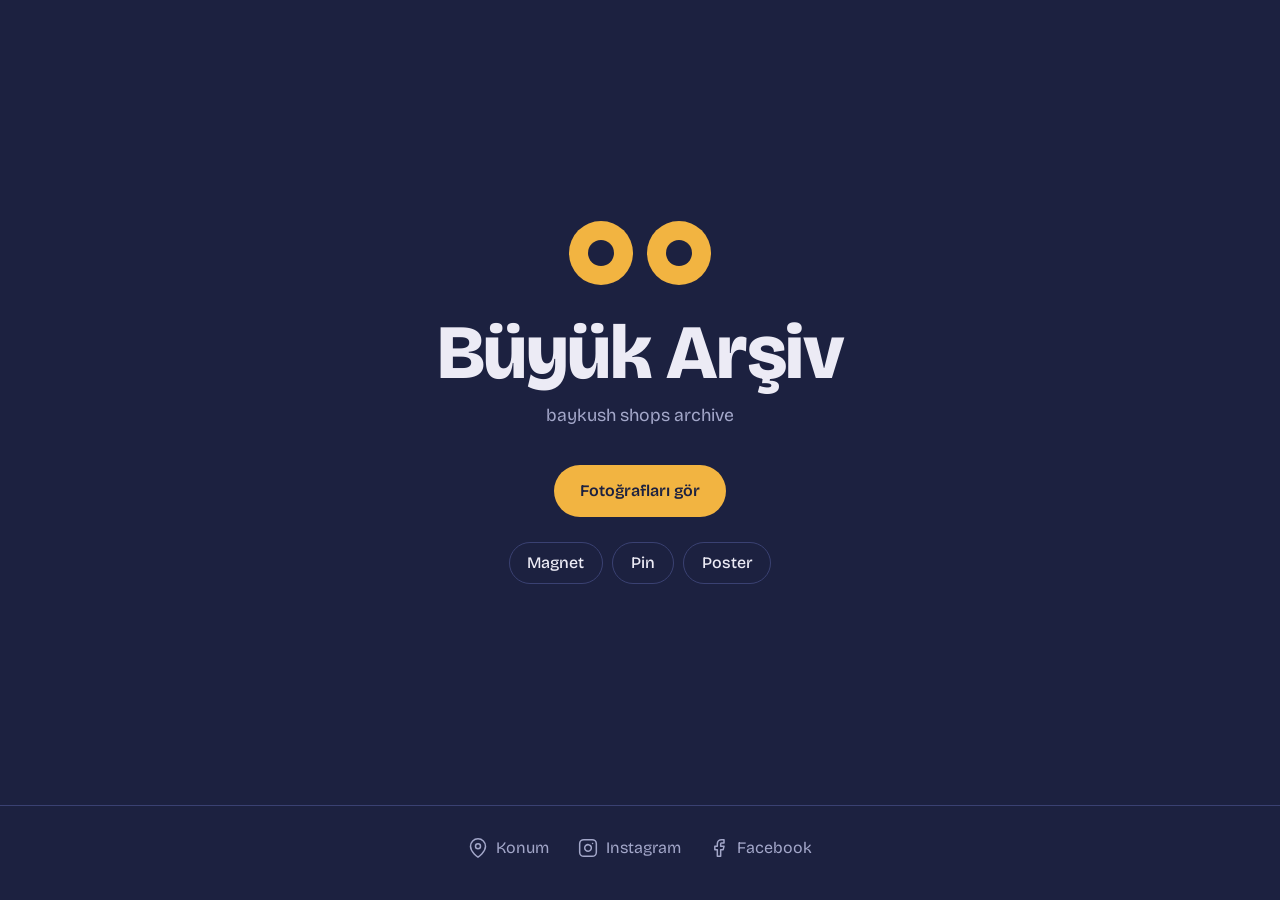
<file: index.html>
<!DOCTYPE html>
<html lang="tr">
<head>
  <meta charset="UTF-8">
  <meta name="viewport" content="width=device-width, initial-scale=1">
  <title>Büyük Arşiv</title>
  <link rel="icon" type="image/svg+xml" href="favicon.svg">
  <link rel="icon" type="image/png" href="favicon.png">
  <link rel="stylesheet" href="style.css">
</head>
<body class="home">
  <main class="hero">
    <div class="eyes" aria-hidden="true"><span></span><span></span></div>
    <h1>Büyük Arşiv</h1>
    <p>baykush shops archive</p>
    <a class="btn" href="galeri.html">Fotoğrafları gör</a>
    <nav class="kategoriler" aria-label="Kategoriler">
      <a href="galeri.html#magnet">Magnet</a>
      <a href="galeri.html#pin">Pin</a>
      <a href="galeri.html#poster">Poster</a>
    </nav>
  </main>

  <footer class="site-footer">
    <ul>
      <li>
        <a href="https://share.google/2KfbZXDJ4s0w3gymA" target="_blank" rel="noopener">
          <svg viewBox="0 0 24 24" aria-hidden="true"><path d="M21 10c0 7-9 13-9 13s-9-6-9-13a9 9 0 0 1 18 0z"/><circle cx="12" cy="10" r="3"/></svg>
          Konum
        </a>
      </li>
      <li>
        <a href="https://www.instagram.com/baykush_shop" target="_blank" rel="noopener">
          <svg viewBox="0 0 24 24" aria-hidden="true"><rect x="2" y="2" width="20" height="20" rx="5" ry="5"/><path d="M16 11.37A4 4 0 1 1 12.63 8 4 4 0 0 1 16 11.37z"/><line x1="17.5" y1="6.5" x2="17.51" y2="6.5"/></svg>
          Instagram
        </a>
      </li>
      <li>
        <a href="https://www.facebook.com/baykushshop" target="_blank" rel="noopener">
          <svg viewBox="0 0 24 24" aria-hidden="true"><path d="M18 2h-3a5 5 0 0 0-5 5v3H7v4h3v8h4v-8h3l1-4h-4V7a1 1 0 0 1 1-1h3z"/></svg>
          Facebook
        </a>
      </li>
      <!-- SHOPIER: link hazır olunca bu bloğun başındaki ve sonundaki yorum işaretlerini sil,
           BURAYA_SHOPIER_LINKI yerine mağaza adresini yaz.
      <li>
        <a href="BURAYA_SHOPIER_LINKI" target="_blank" rel="noopener">
          <svg viewBox="0 0 24 24" aria-hidden="true"><path d="M6 2L3 6v14a2 2 0 0 0 2 2h14a2 2 0 0 0 2-2V6l-3-4z"/><line x1="3" y1="6" x2="21" y2="6"/><path d="M16 10a4 4 0 0 1-8 0"/></svg>
          Shopier
        </a>
      </li>
      -->
    </ul>
  </footer>
</body>
</html>
</file>
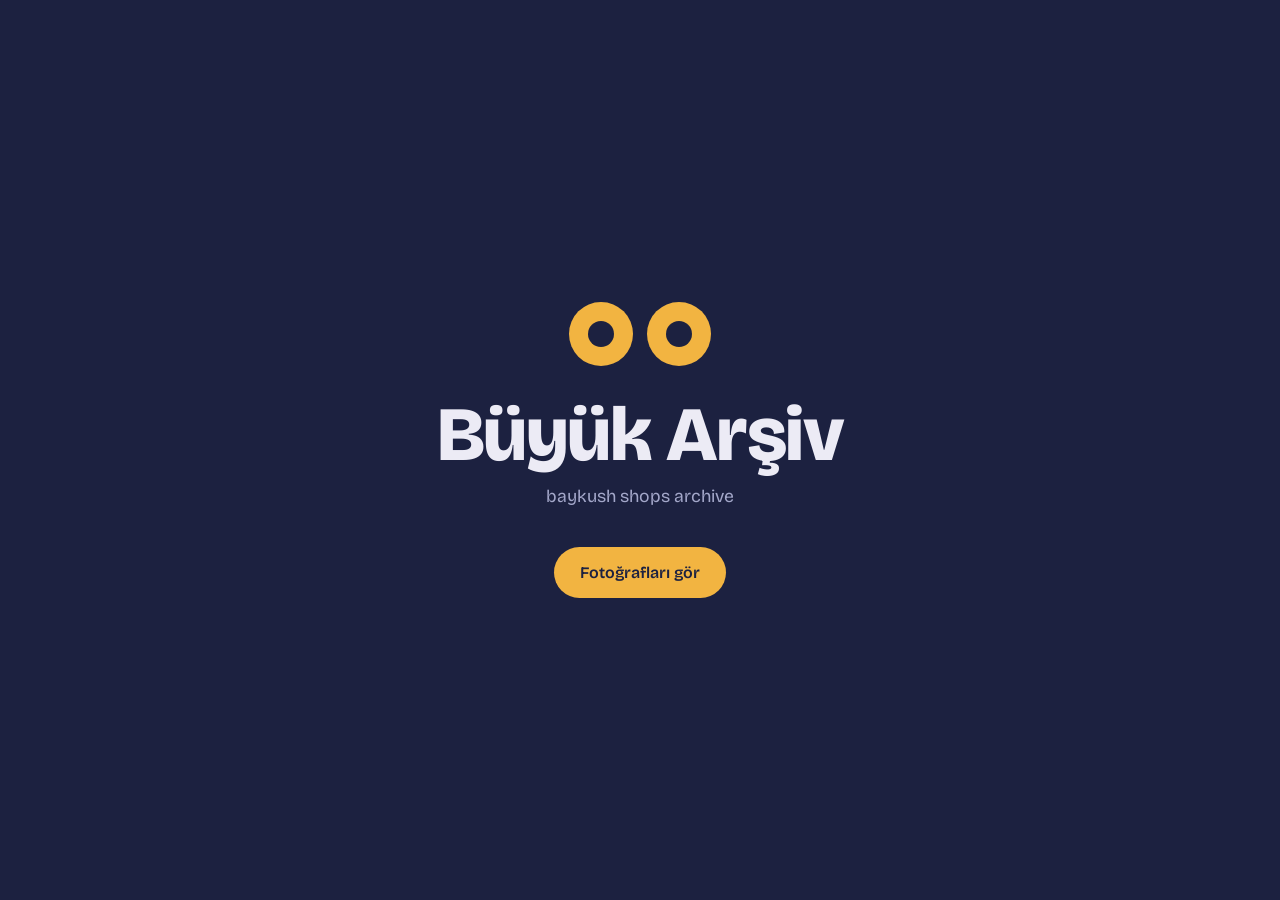
<file: index (1).html>
<!DOCTYPE html>
<html lang="tr">
<head>
  <meta charset="UTF-8">
  <meta name="viewport" content="width=device-width, initial-scale=1">
  <title>Büyük Arşiv</title>
  <link rel="icon" type="image/svg+xml" href="favicon.svg">
  <link rel="icon" type="image/png" href="favicon.png">
  <link rel="stylesheet" href="style.css">
</head>
<body class="home">
  <main class="hero">
    <div class="eyes" aria-hidden="true"><span></span><span></span></div>
    <h1>Büyük Arşiv</h1>
    <p>baykush shops archive</p>
    <a class="btn" href="galeri.html">Fotoğrafları gör</a>
  </main>
</body>
</html>
</file>
<file: style.css>
@import url('https://fonts.googleapis.com/css2?family=Bricolage+Grotesque:opsz,wght@12..96,400..800&display=swap');

:root {
  --night: #1c2140;   /* sayfa zemini: gece indigosu */
  --panel: #262c52;   /* kutular */
  --line:  #3a4172;   /* ince çizgiler */
  --text:  #ecebf5;   /* ana yazı */
  --muted: #a3a7c9;   /* ikincil yazı */
  --amber: #f2b441;   /* baykuş gözü: tek vurgu rengi */
  --amber-hover: #ffc968;
}

* { box-sizing: border-box; }
[hidden] { display: none !important; }

body {
  margin: 0;
  min-height: 100vh;
  background: var(--night);
  color: var(--text);
  font-family: 'Bricolage Grotesque', system-ui, -apple-system, 'Segoe UI', sans-serif;
  font-size: 1rem;
  line-height: 1.6;
}

/* ---------- Başlıklar ---------- */
body h1 {
  font-weight: 800;
  letter-spacing: -0.02em;
  line-height: 1.05;
  text-align: center;
  font-size: clamp(1.9rem, 5vw, 2.7rem);
  margin: 1.6rem 1rem 0.6rem;
}

/* ---------- Butonlar ---------- */
body button,
.btn {
  font: inherit;
  font-weight: 600;
  background: var(--amber);
  color: var(--night);
  border: 0;
  border-radius: 999px;
  padding: 0.8rem 1.6rem;
  cursor: pointer;
  text-decoration: none;
  display: inline-block;
}
body button:hover,
.btn:hover { background: var(--amber-hover); }

body button.ikincil {
  background: transparent;
  color: var(--muted);
  border: 1px solid var(--line);
  border-radius: 6px;
  padding: 0.3rem 0.9rem;
  font-size: 0.85rem;
  font-weight: 500;
}
body button.ikincil:hover {
  background: transparent;
  color: var(--amber);
  border-color: var(--amber);
}

:focus-visible {
  outline: 3px solid var(--amber);
  outline-offset: 3px;
}

/* ---------- Ana sayfa ---------- */
body.home {
  display: grid;
  grid-template-rows: 1fr auto;
  place-items: center;
}
.hero {
  text-align: center;
  padding: 2rem 1.25rem;
}
body.home h1 {
  font-size: clamp(2.6rem, 9vw, 4.8rem);
  margin: 0 0 0.5rem;
}
.hero p {
  color: var(--muted);
  margin: 0 0 2.2rem;
  font-size: 1.1rem;
}
.hero .kategoriler { margin-top: 1.6rem; padding: 0; }

.eyes {
  display: flex;
  gap: 14px;
  justify-content: center;
  margin-bottom: 1.8rem;
}
.eyes span {
  width: 64px;
  height: 64px;
  border-radius: 50%;
  background: var(--amber);
  position: relative;
  animation: blink 0.5s ease 1.2s 1;
}
.eyes span::after {
  content: "";
  position: absolute;
  width: 26px;
  height: 26px;
  border-radius: 50%;
  background: var(--night);
  top: 19px;
  left: 19px;
}
@keyframes blink {
  0%, 100% { transform: scaleY(1); }
  50%      { transform: scaleY(0.08); }
}

/* ---------- Kategori bağlantıları ---------- */
.kategoriler {
  display: flex;
  flex-wrap: wrap;
  justify-content: center;
  gap: 0.6rem;
  padding: 1rem 1.25rem 0;
}
.kategoriler a {
  color: var(--text);
  text-decoration: none;
  border: 1px solid var(--line);
  border-radius: 999px;
  padding: 0.45rem 1.1rem;
  font-weight: 500;
}
.kategoriler a:hover { border-color: var(--amber); }
.kategoriler a[aria-current="page"] {
  background: var(--amber);
  border-color: var(--amber);
  color: var(--night);
  font-weight: 600;
}
.kategoriler .sayi {
  margin-left: 0.4rem;
  font-weight: 400;
  opacity: 0.7;
}

/* ---------- Galeri ---------- */
.geri {
  display: inline-block;
  margin: 1.25rem 0 0 1.5rem;
  color: var(--muted);
  text-decoration: none;
}
.geri:hover { color: var(--amber); }

#galeri {
  columns: 240px;
  column-gap: 16px;
  max-width: 1200px;
  margin: 0 auto;
  padding: 1.5rem 1.25rem 4rem;
}
#galeri figure {
  margin: 0 0 20px;
  break-inside: avoid;
}
#galeri img {
  width: 100%;
  height: auto;
  display: block;
  border-radius: 6px;
  border: 1px solid var(--line);
  background: var(--panel);
}
#galeri figcaption {
  margin-top: 0.5rem;
  color: var(--muted);
  font-size: 0.92rem;
  line-height: 1.4;
}
#galeri .mesaj {
  column-span: all;
  text-align: center;
  color: var(--muted);
  padding: 2rem 0;
  margin: 0;
}

/* ---------- Admin ---------- */
#login-box,
#upload-box {
  max-width: 380px;
  margin: 1.5rem auto 3rem;
  padding: 1.5rem;
  background: var(--panel);
  border: 1px solid var(--line);
  border-radius: 14px;
}
#upload-box { max-width: 760px; }

body input,
body select {
  font: inherit;
  width: 100%;
  background: var(--night);
  color: var(--text);
  border: 1px solid var(--line);
  border-radius: 8px;
  padding: 0.7rem 0.8rem;
  margin: 0.35rem 0;
}
body input::placeholder { color: var(--muted); }
body input[type="file"]::file-selector-button {
  font: inherit;
  background: var(--line);
  color: var(--text);
  border: 0;
  border-radius: 6px;
  padding: 0.4rem 0.8rem;
  margin-right: 0.8rem;
  cursor: pointer;
}

#login-box button,
#yukleBtn {
  width: 100%;
  margin-top: 0.8rem;
}

.oturum {
  display: flex;
  justify-content: space-between;
  align-items: center;
  margin-bottom: 1.2rem;
}
.form { max-width: 460px; margin: 0 auto; }
.form label {
  display: block;
  margin-top: 0.9rem;
  color: var(--muted);
  font-size: 0.9rem;
}
.form small {
  display: block;
  color: var(--muted);
  font-size: 0.82rem;
  line-height: 1.4;
}

#status,
#uploadStatus {
  color: var(--muted);
  font-size: 0.92rem;
  margin-top: 0.7rem;
  text-align: center;
}

#photo-list {
  display: grid;
  grid-template-columns: repeat(auto-fill, minmax(150px, 1fr));
  gap: 14px;
  margin-top: 2rem;
  padding-top: 1.5rem;
  border-top: 1px solid var(--line);
}
.photo-item img {
  width: 100%;
  aspect-ratio: 1;
  object-fit: cover;
  display: block;
  border-radius: 6px;
  border: 1px solid var(--line);
}
.photo-item select {
  padding: 0.3rem 0.5rem;
  font-size: 0.85rem;
  margin: 0.5rem 0 0;
}
.photo-item .aciklama {
  margin-top: 0.4rem;
  color: var(--muted);
  font-size: 0.85rem;
  line-height: 1.35;
  overflow-wrap: anywhere;
}
.photo-item .aksiyon {
  display: flex;
  gap: 0.4rem;
  margin-top: 0.5rem;
}
#photo-list > :not(.photo-item) { grid-column: 1 / -1; color: var(--muted); }

/* ---------- Alt bilgi (konum, sosyal medya, Shopier) ---------- */
.site-footer {
  width: 100%;
  border-top: 1px solid var(--line);
  padding: 1.4rem 1.25rem 2rem;
  text-align: center;
}
.site-footer ul {
  list-style: none;
  margin: 0;
  padding: 0;
  display: flex;
  flex-wrap: wrap;
  justify-content: center;
  gap: 0.4rem 1.8rem;
}
.site-footer a {
  display: inline-flex;
  align-items: center;
  gap: 0.5rem;
  padding: 0.45rem 0;
  color: var(--muted);
  text-decoration: none;
}
.site-footer a:hover { color: var(--amber); }
.site-footer svg {
  width: 20px;
  height: 20px;
  flex-shrink: 0;
  fill: none;
  stroke: currentColor;
  stroke-width: 1.8;
  stroke-linecap: round;
  stroke-linejoin: round;
}

@media (prefers-reduced-motion: reduce) {
  .eyes span { animation: none; }
}
</file>
